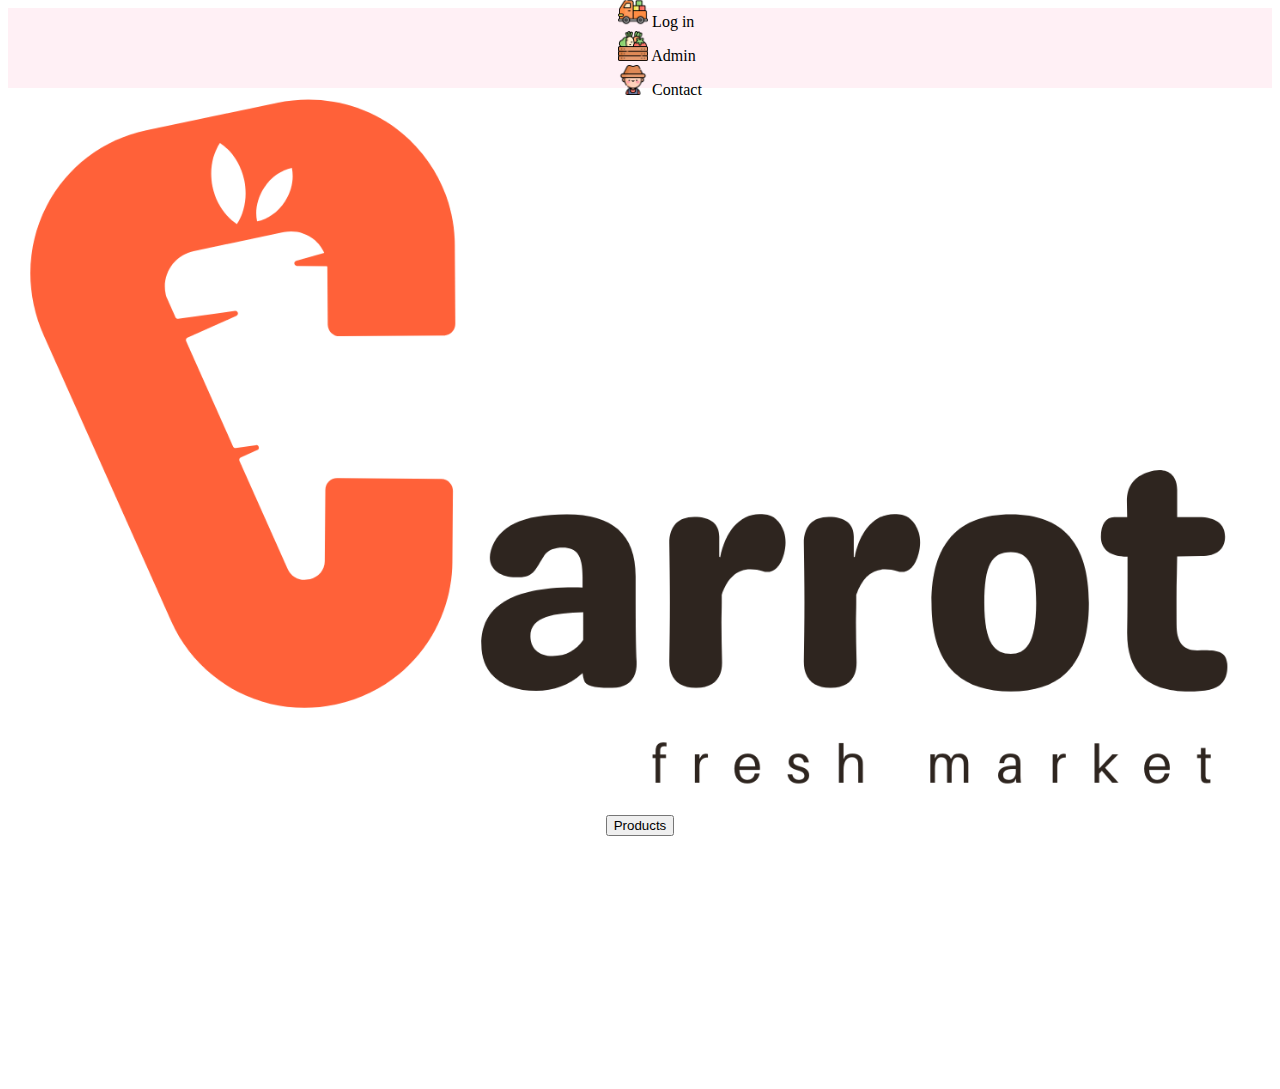
<file: index.html>
<!DOCTYPE html>
<html lang="en">

<head>
    <meta charset="UTF-8">
    <meta http-equiv="X-UA-Compatible" content="IE=edge">
    <meta name="viewport" content="width=device-width, initial-scale=1.0">
    <link href="https://cdn.jsdelivr.net/npm/bootstrap@5.1.3/dist/css/bootstrap.min.css" rel="stylesheet" integrity="sha384-1BmE4kWBq78iYhFldvKuhfTAU6auU8tT94WrHftjDbrCEXSU1oBoqyl2QvZ6jIW3" crossorigin="anonymous">
    <link rel="stylesheet" href="./styles/indexStyle.css">
    <title> CARROT STORE</title>
</head>

<body>

    <head class="">
        <!-- NAVBAR -->
        <nav class="container navMainCont firstBar">
            <ul class="row d-sm-inline-flex justify-content-center align-items-center">
               <li class="col-4"> <a href="./signup.html" class="navText">  <img src="./Product_image/homeimg/camioneta.png" alt="" class="iconBar "> Log in </a> </li> 
                <li class="col-4"> <a href="./admin.html" class="navText"> <img src="./Product_image/homeimg/caja.png" alt="" class="iconBar "> Admin </a> </li>
                <li class="col-4"> <img src="./Product_image/homeimg/agricultor.png" alt="" class="iconBar "> Contact</li>
            </ul>
        </nav>
    </head>

    <body>
        <main class="container mainBody ">
            <div class="">
                <div class="row">
                    <div class="col-4">

                    </div>

                    <div class="col-4">
                        <img src="./Product_image/homeimg/logoComplete.png" class="mainImg" alt="">
                    </div>
                    <div class="col-4">

                    </div>

                </div>

                <div class="row">
                    <div class="col-4">

                    </div>
                   
                    <div class="col-4 ">
                        <div class="marinBtn">
                        <a href="./product.html">
                        <button  class="dropdown btn btn-secondary "> 
                        Products 
                        <div class="dropdown-content">
                            <p>From farm to your table!</p>
                        </div>
                        </button>
                        </a>
                     </div>
                    </div>
               
                    <div class="col-4">
                    </div>
                </div>
            </div>
        </main>





        <script src="https://cdn.jsdelivr.net/npm/bootstrap@5.1.3/dist/js/bootstrap.bundle.min.js" integrity="sha384-ka7Sk0Gln4gmtz2MlQnikT1wXgYsOg+OMhuP+IlRH9sENBO0LRn5q+8nbTov4+1p" crossorigin="anonymous"></script>
    </body>

</body>

</html>
</file>
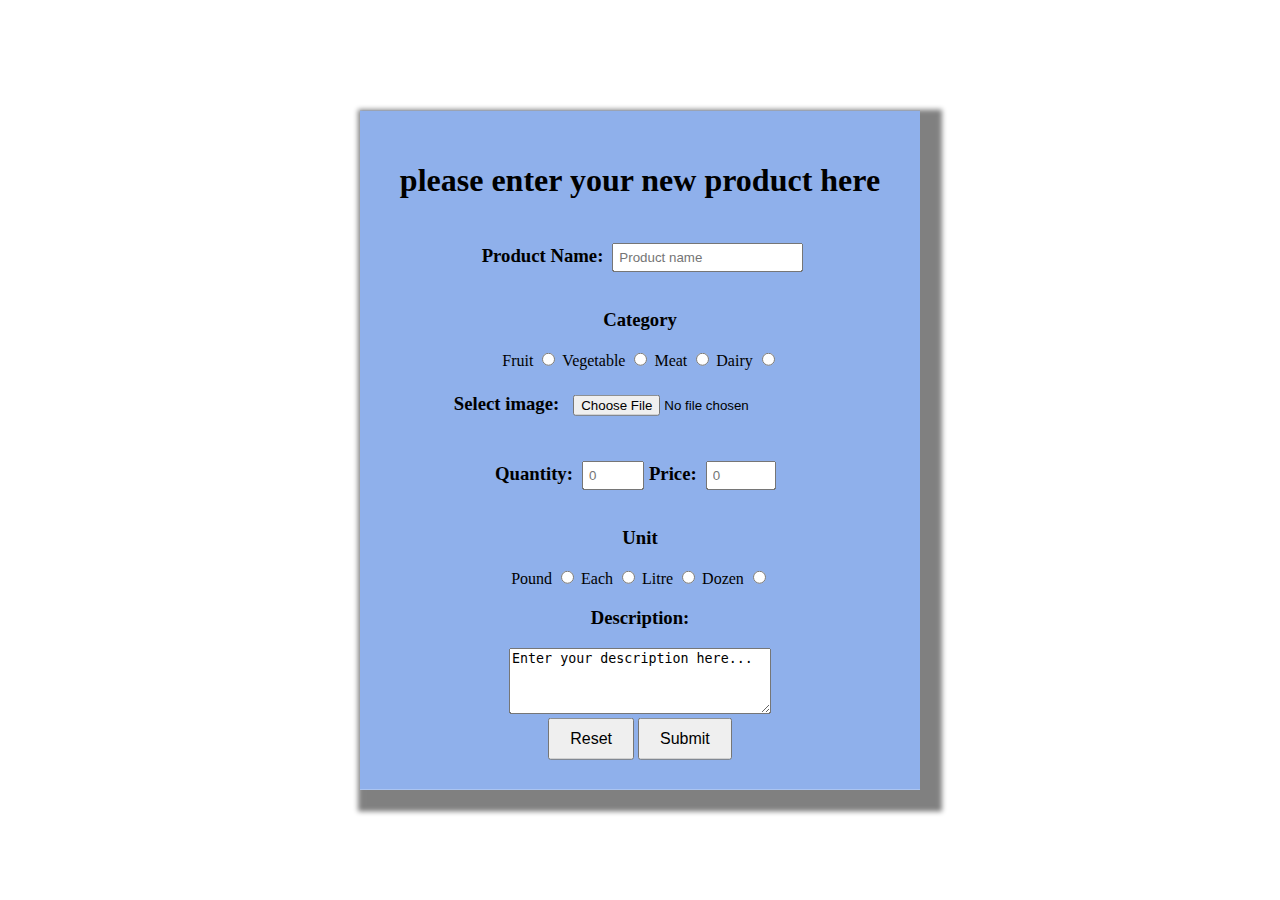
<file: admin.html>
<!DOCTYPE html>
<html lang="en">
<head>
    <meta charset="UTF-8">
    <meta http-equiv="X-UA-Compatible" content="IE=edge">
    <meta name="viewport" content="width=device-width, initial-scale=1.0">
    <link rel="stylesheet" type="text/css" href="./styles/adminStyle.css">
    <title>Add Products</title>
</head>
<body>
    
    <form class="addProductForm" action="" method="post">
        <h1>
            please enter your new product here
        </h1>
        <div id="divProduct">
            <label for="productID" id="labProduct"><h3>Product Name:</h3></label>
            <input type="text" name="productName" id="productID" placeholder="Product name" required>
        </div>

        <div id="category">
            <h3>Category</h3>
            <div id="fradio">
                <label for="fruitID">Fruit</label>
                <input type="radio" id="fruitID" name="category" value="fruit">  
            </div> 
            <div id="vradio">
                <label for="vegetableID">Vegetable</label>
                <input type="radio" id="vegetableID" name="category" value="vegetable"> 
            </div>
            <div id="mradio">
                <label for="meatID">Meat</label>
                <input type="radio" id="meatID" name="category" value="meat"> 
            </div>
            <div id="dradio">
                <label for="dairyID">Dairy</label>
                <input type="radio" id="dairyID" name="category" value="dairy">
            </div>        
        </div>

        <div id="imgUpload">
            <label for="img" id="imgLAb"><h3>Select image:</h3></label>
            <input type="file" id="img" name="img" accept="image/*">
        </div>

        <div class="qtPrice">
            <div id="quantity">
                <label for="quantityID" id="qtLab"><h3>Quantity:</h3></label>
                <!-- we can add product with min of zero just to reserve it's place for future use -->
                <input type="number" name="quantity" id="quantityID" placeholder="0" min="0" max="50" required>   
            </div>
    
            <div id="price">
                <label for="priceID" id="priceLab"><h3>Price:</h3></label>
                <!-- we can add product with min of zero just to reserve it's place for future use -->
                <input type="number" name="quantity" id="priceLab" placeholder="0" min="0" max="200" required>   
            </div>
        </div>

        

        <div id="unit">
            <h3 id="unitTitle">Unit</h3>
            <div id="poundradio">
                <label for="poundID">Pound</label>
                <input type="radio" id="pounrID" name="unit" value="pound">  
            </div> 
            <div id="poundradio">
                <label for="eachID">Each</label>
                <input type="radio" id="eachID" name="unit" value="each"> 
            </div>
            <div id="poundradio">
                <label for="literID">Litre</label>
                <input type="radio" id="literID" name="unit" value="litre"> 
            </div>
            <div id="poundradio">
                <label for="dozenID">Dozen</label>
                <input type="radio" id="dozenID" name="unit" value="dozen">
            </div>        
        </div>

        <div id="description">
            <label for="descriptionID" id="h3Description"><h3>Description:</h3></label>
            <textarea rows="4" cols="30" name="comment" form="" id="descriptionID" required>Enter your description here...</textarea>
        </div>
                   <!-- reset button to clear form before submit in case of mistakes  -->
        <button type="reset" id="reset">Reset</button>               
        <button type="submit" id ="submit">Submit</button>
    </form>
</body>
</html>
</file>
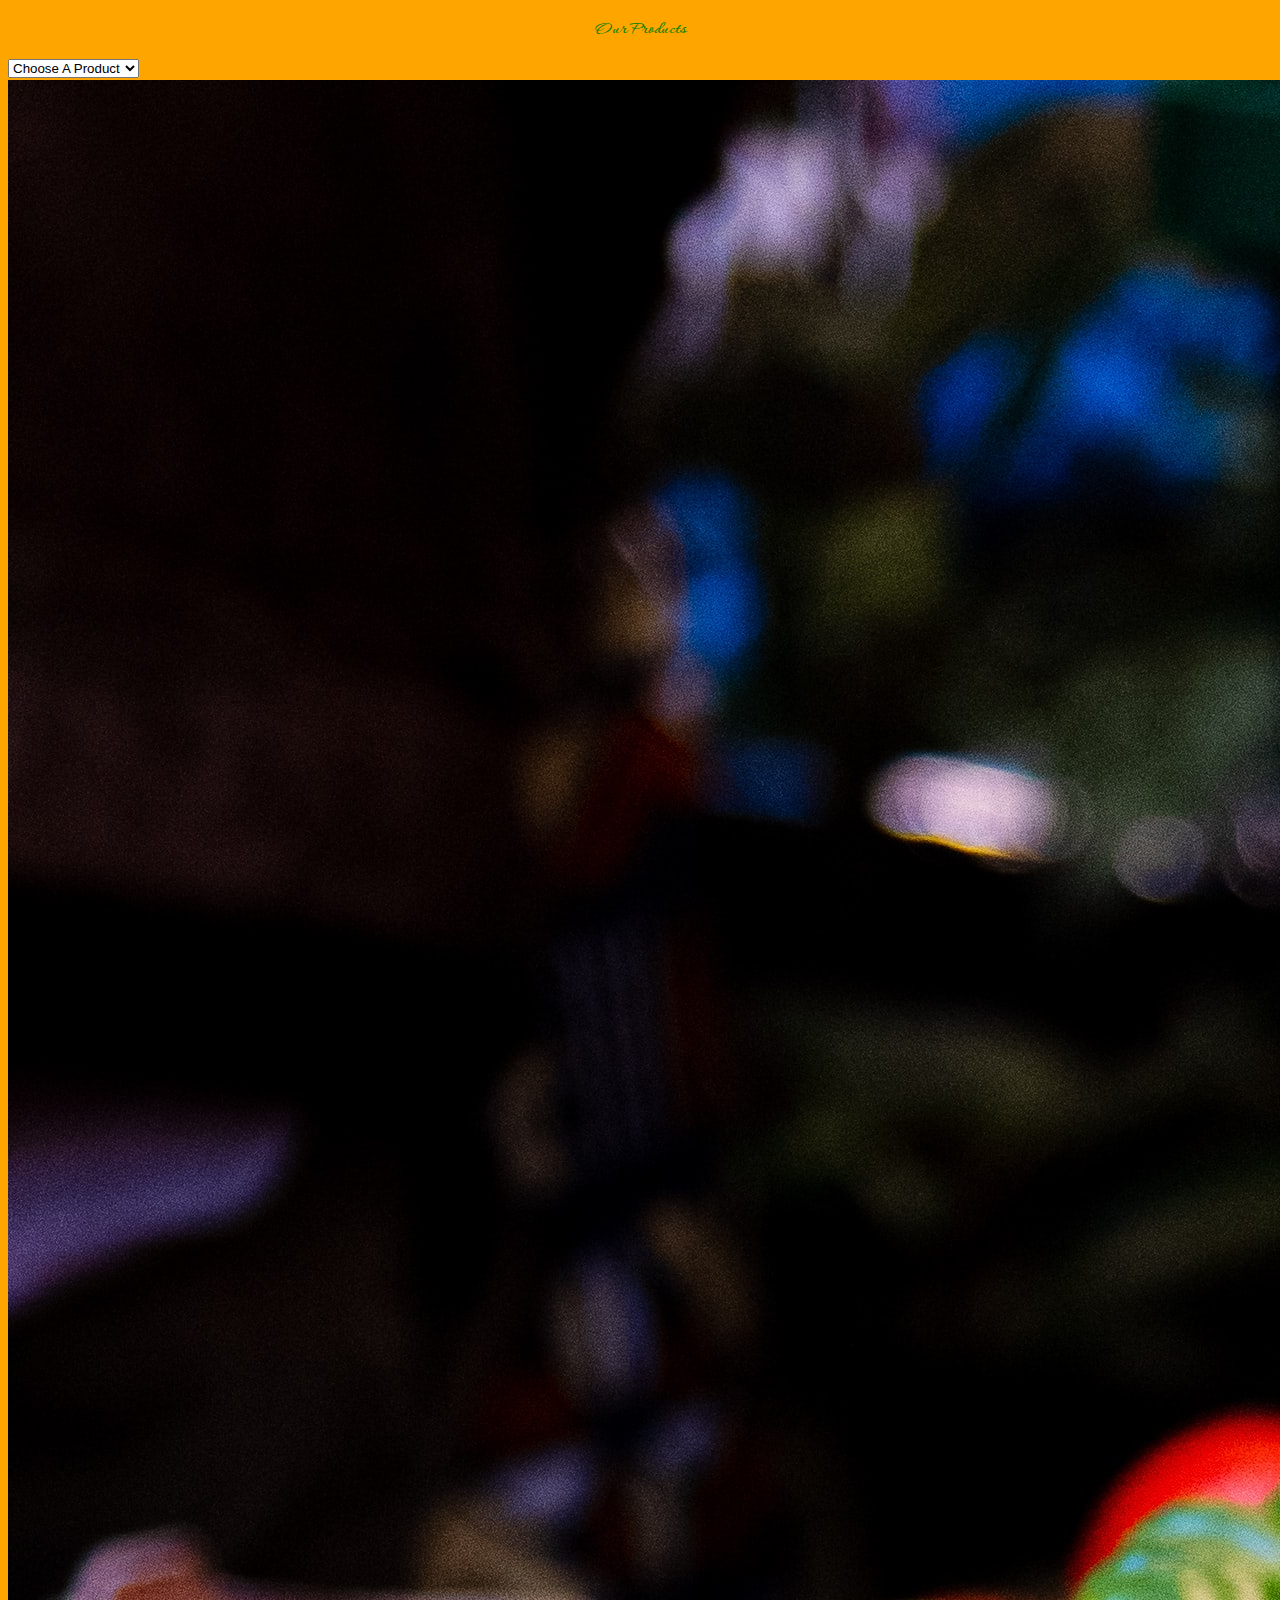
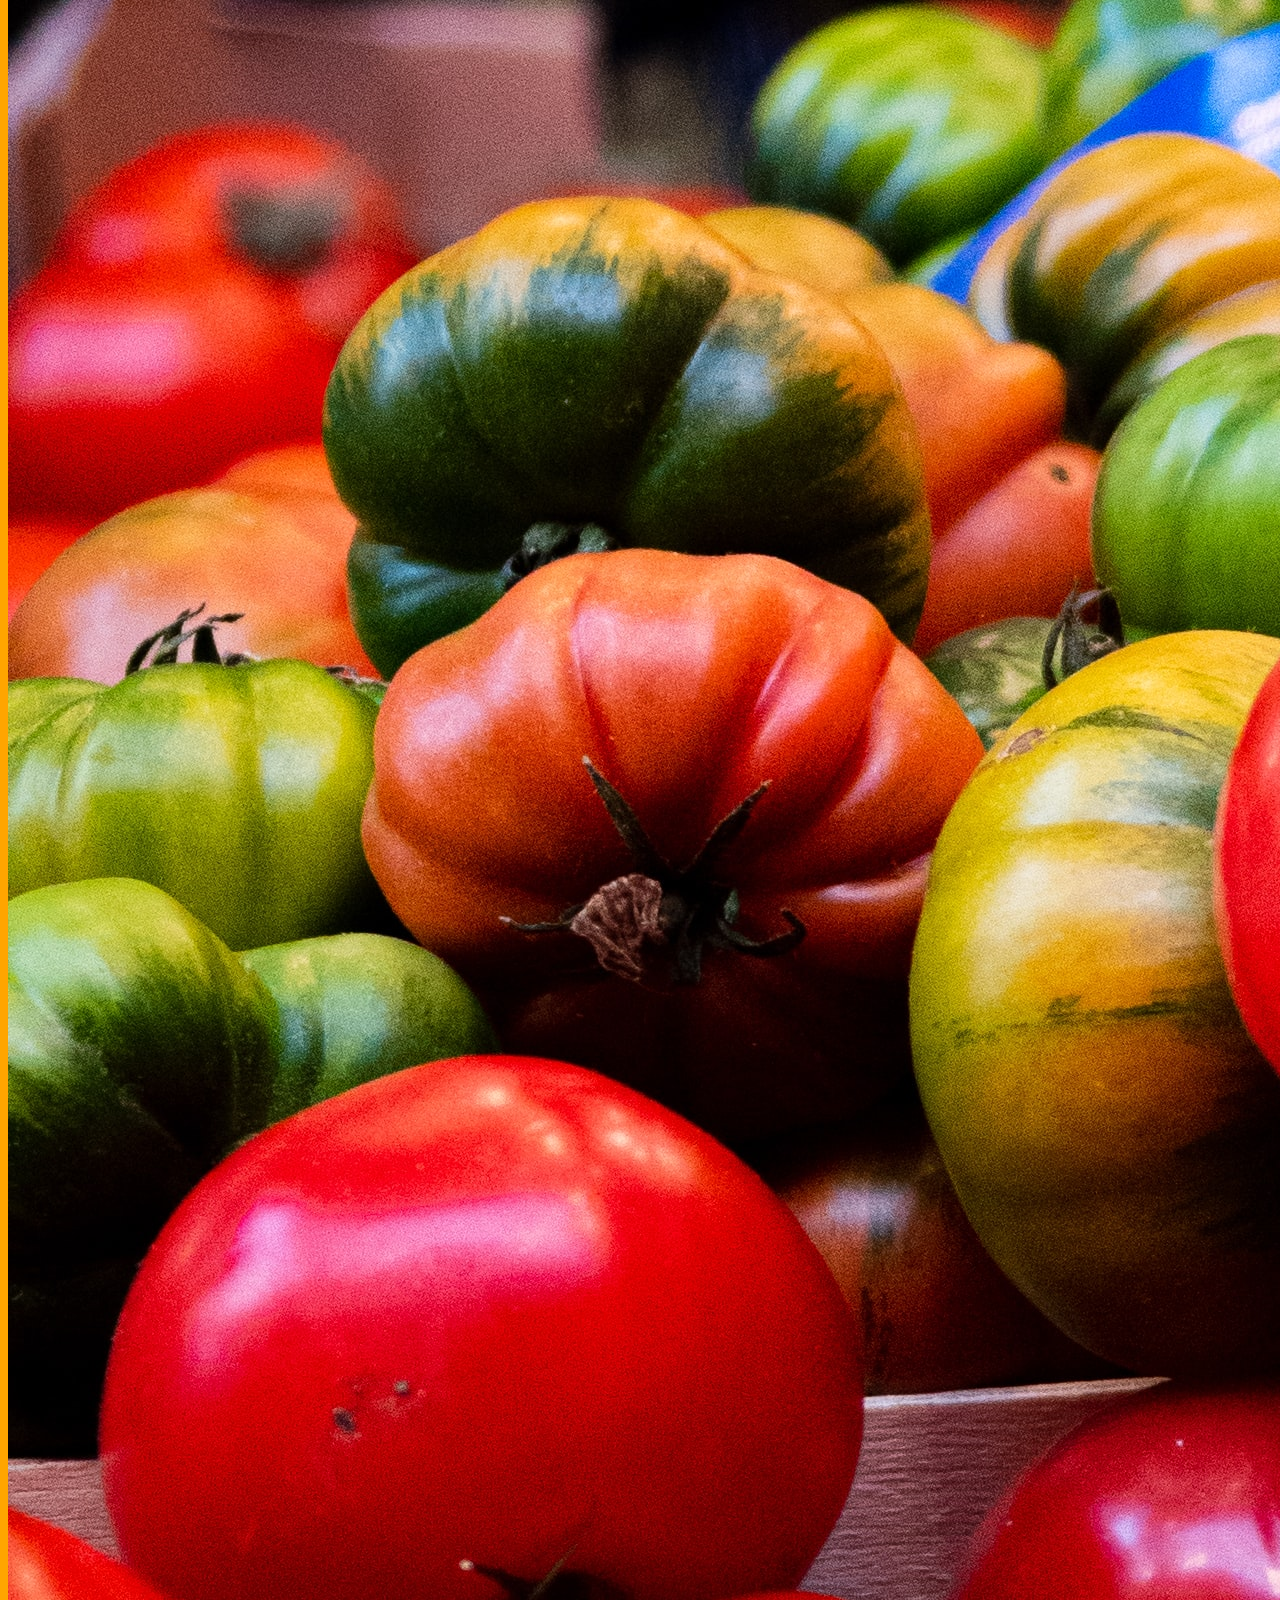
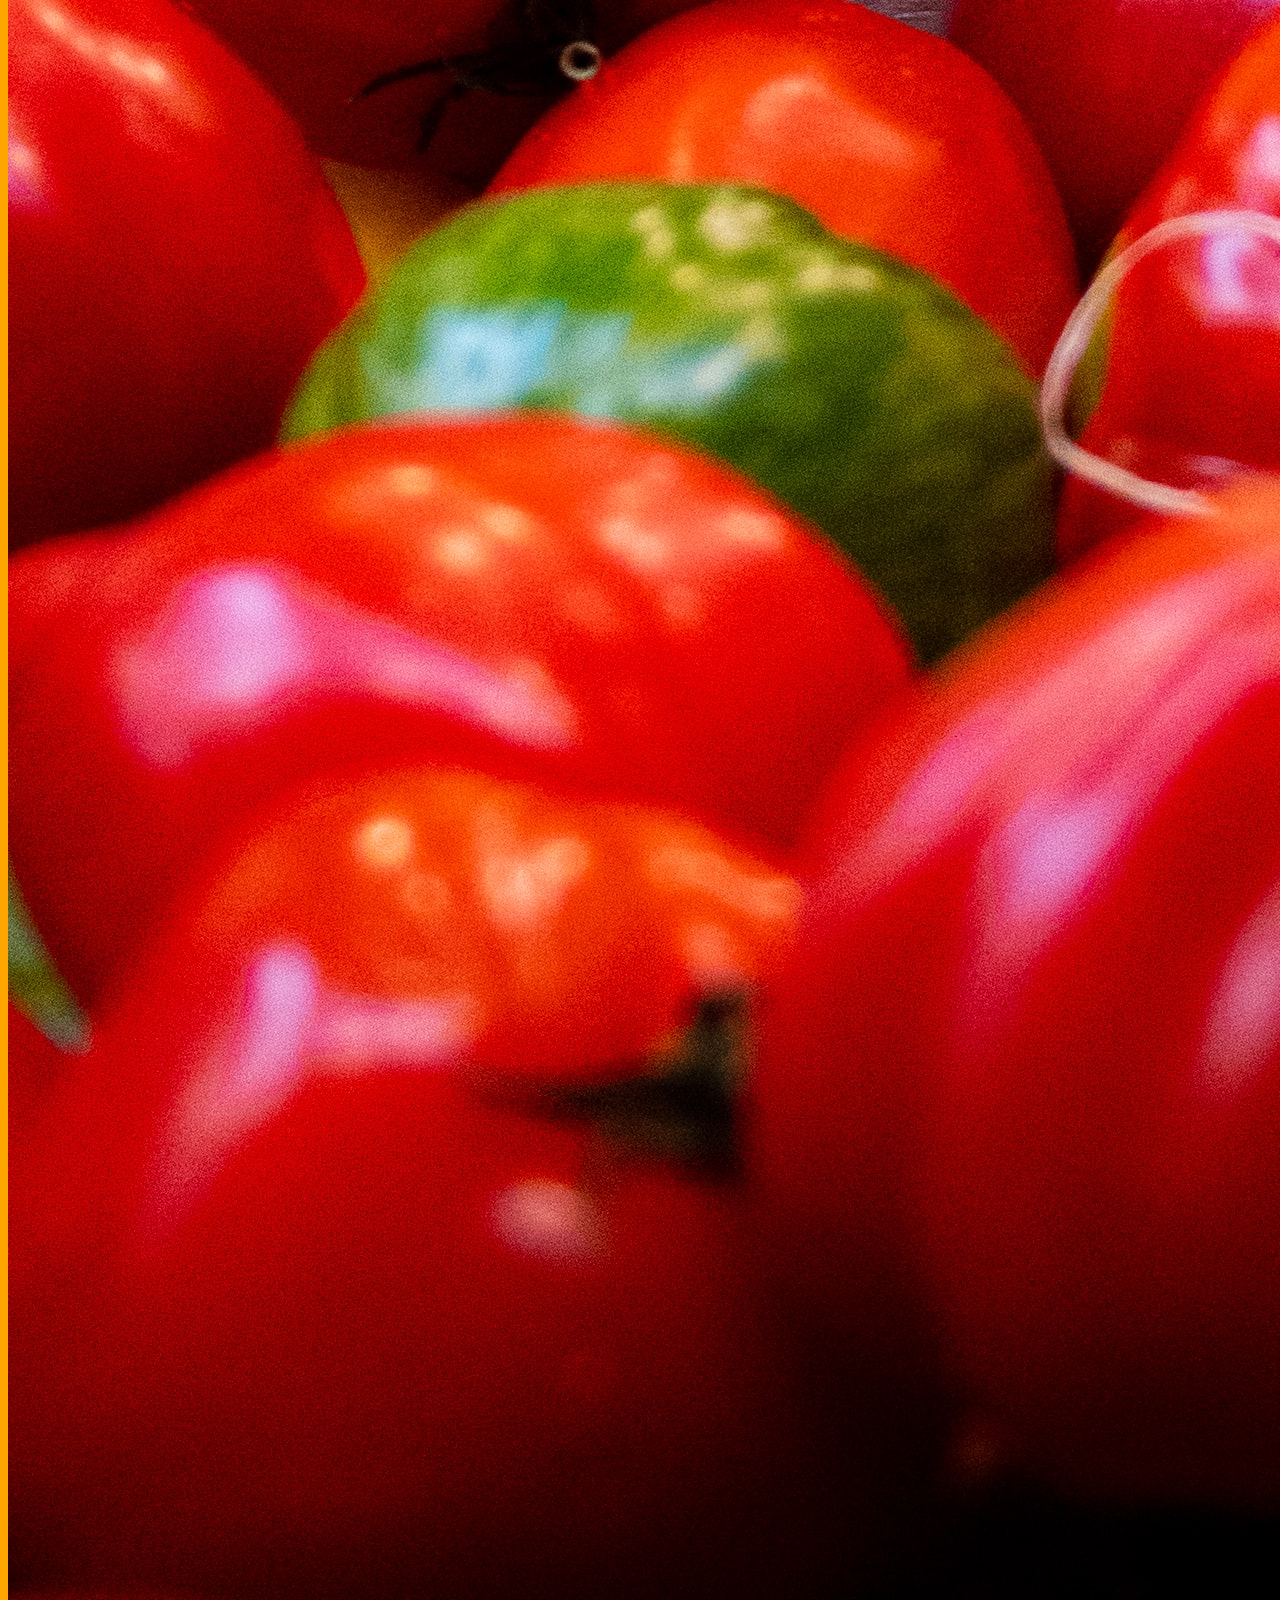
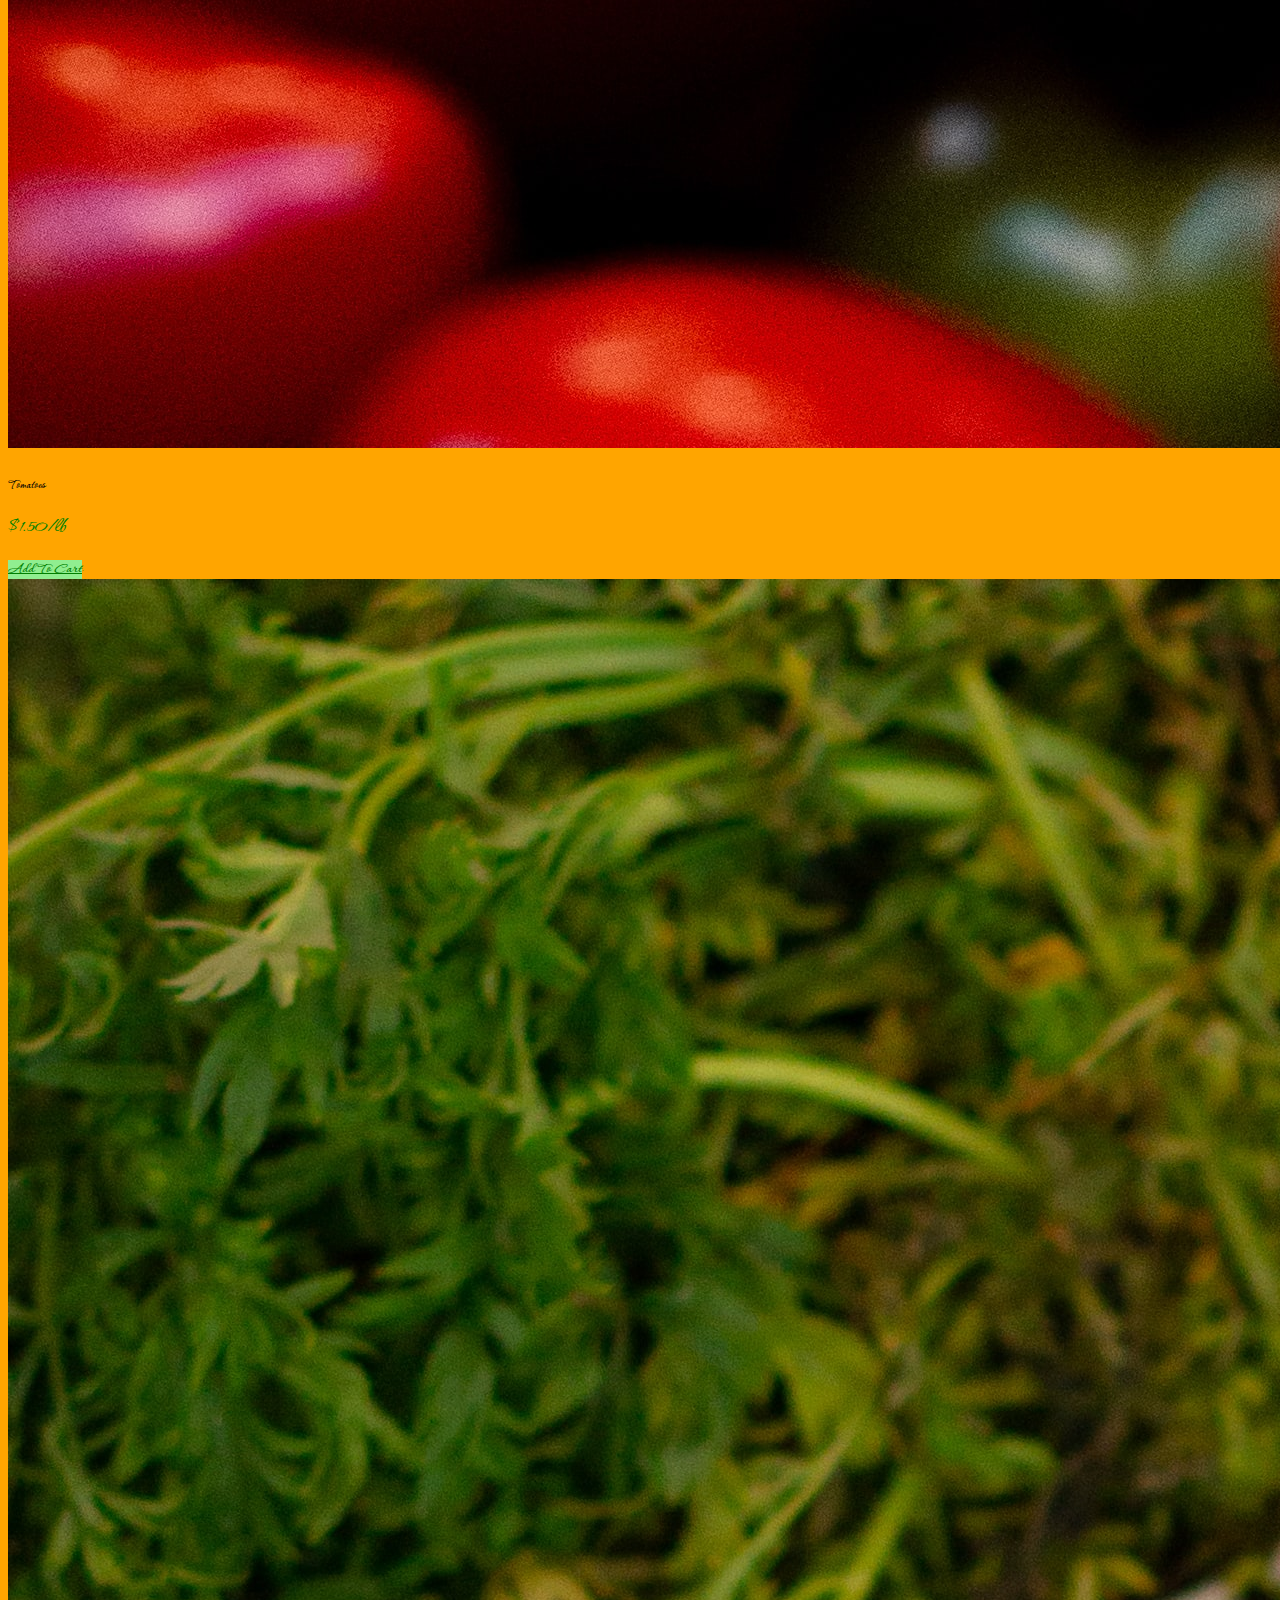
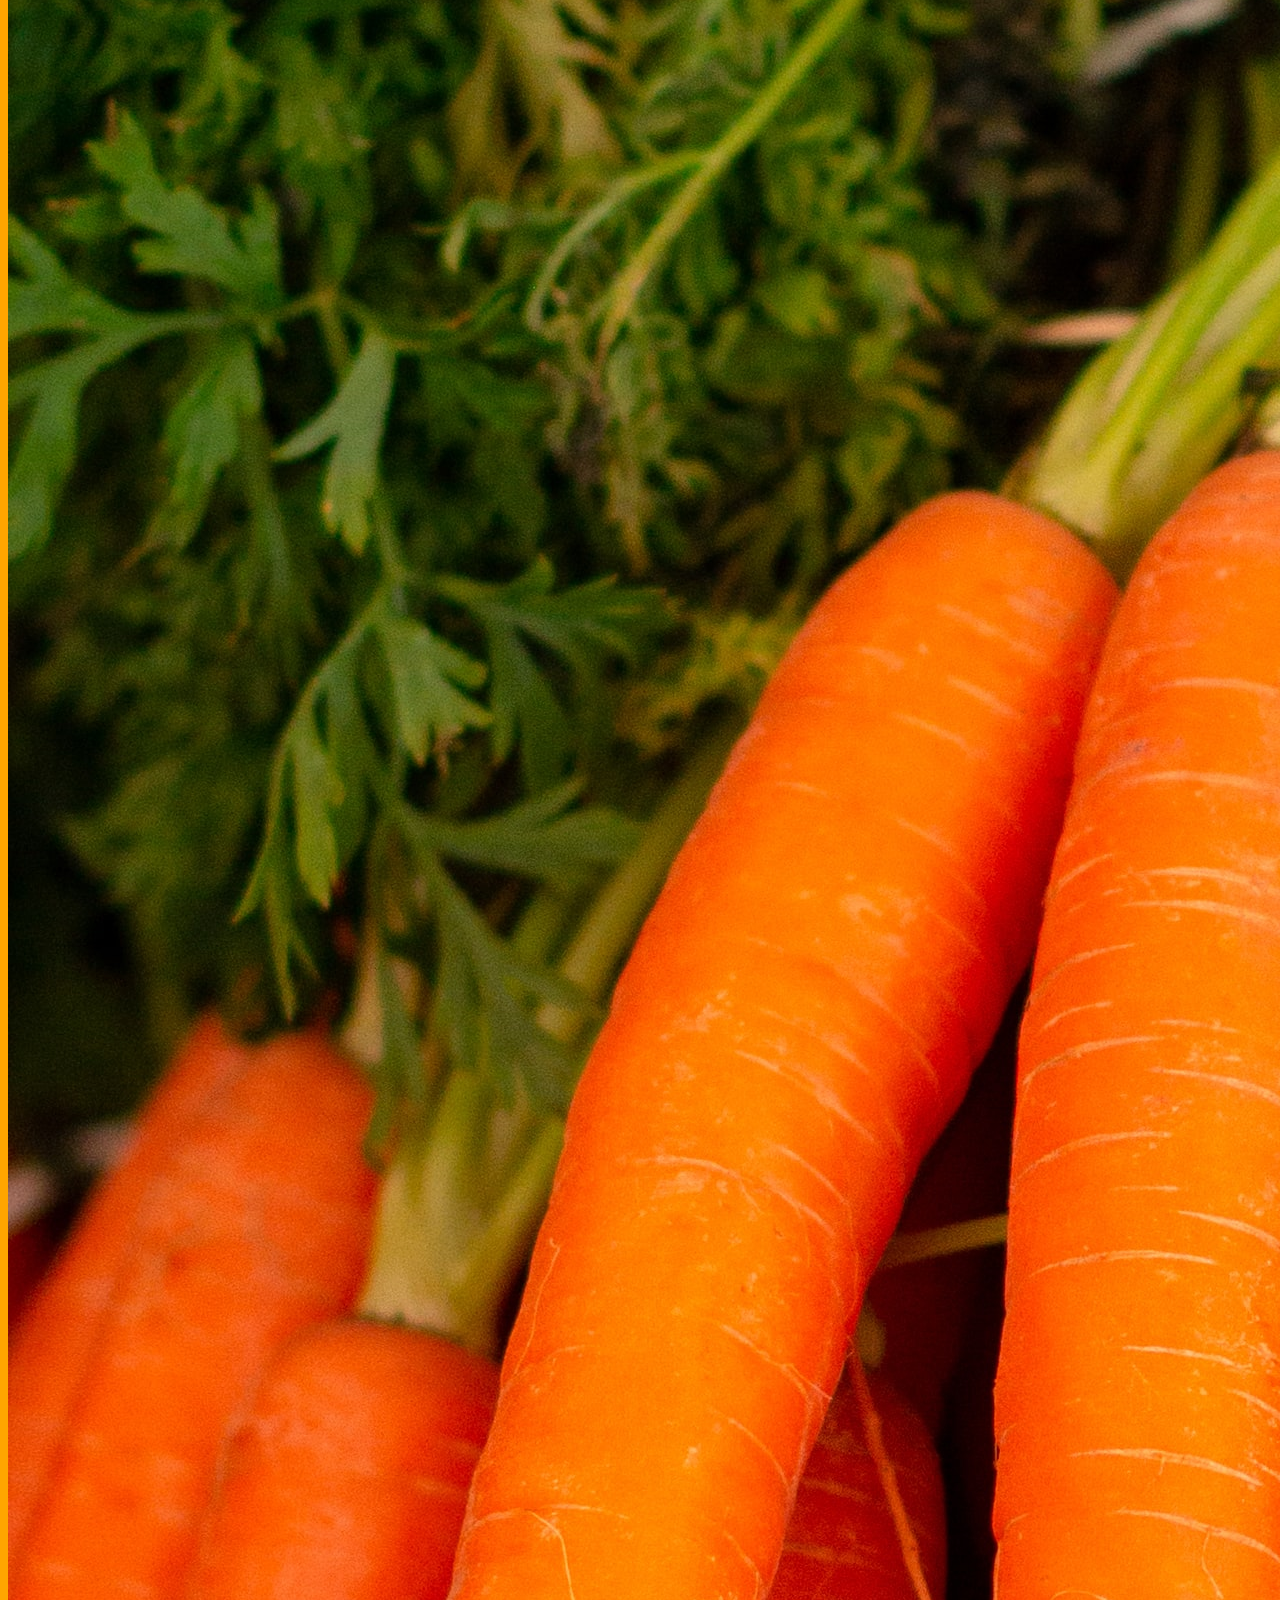
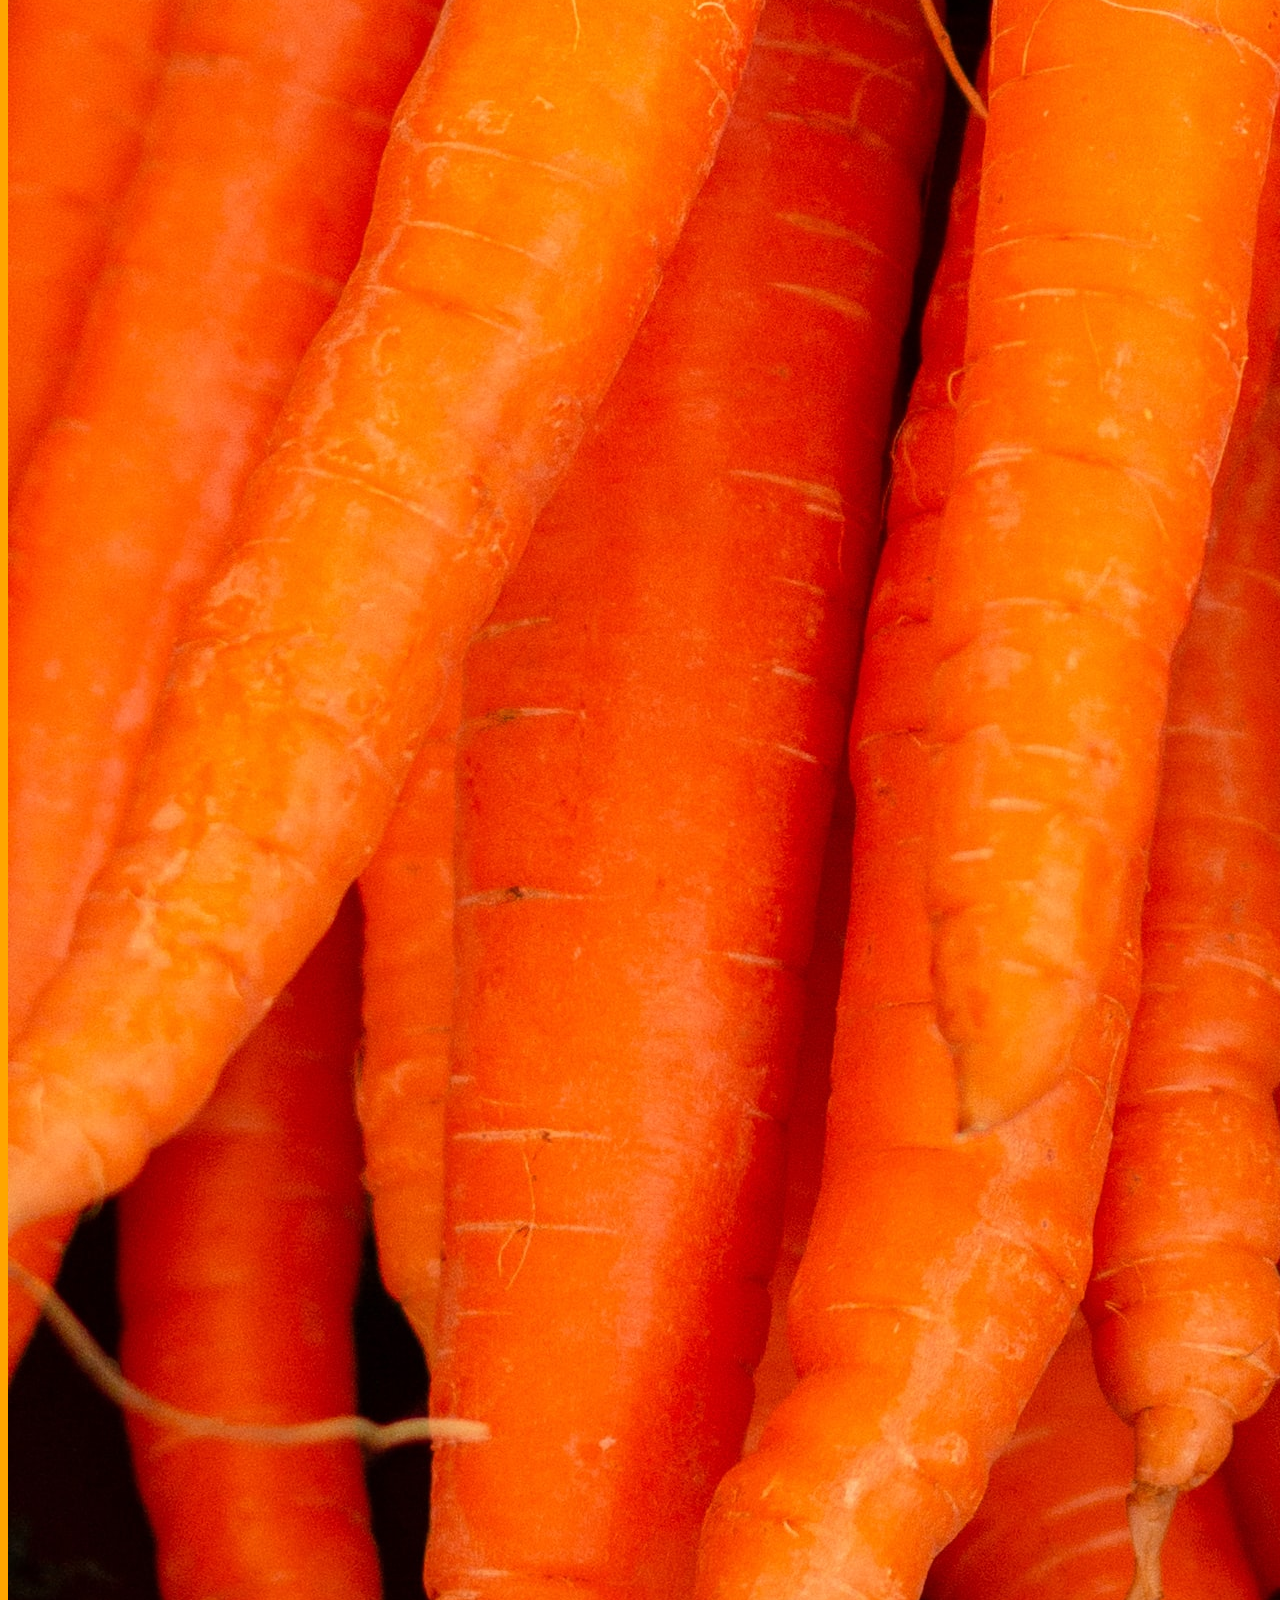
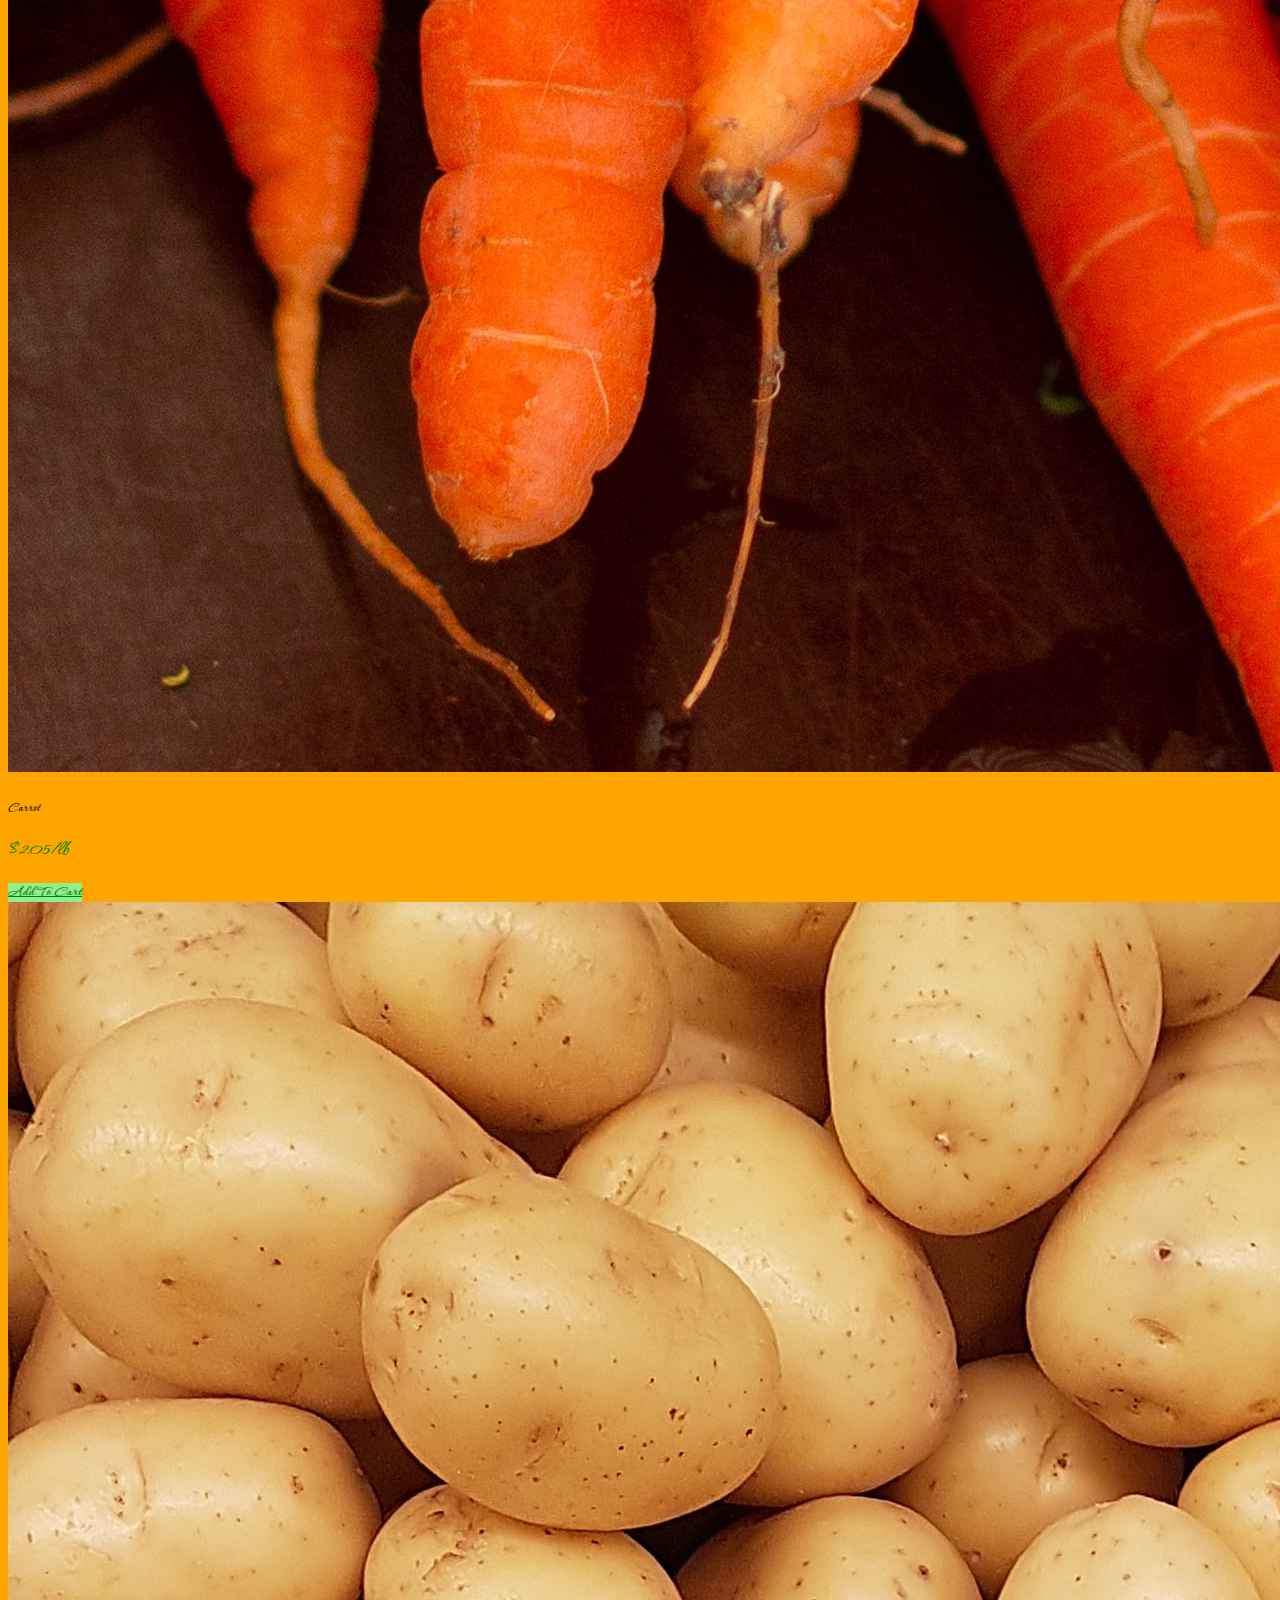
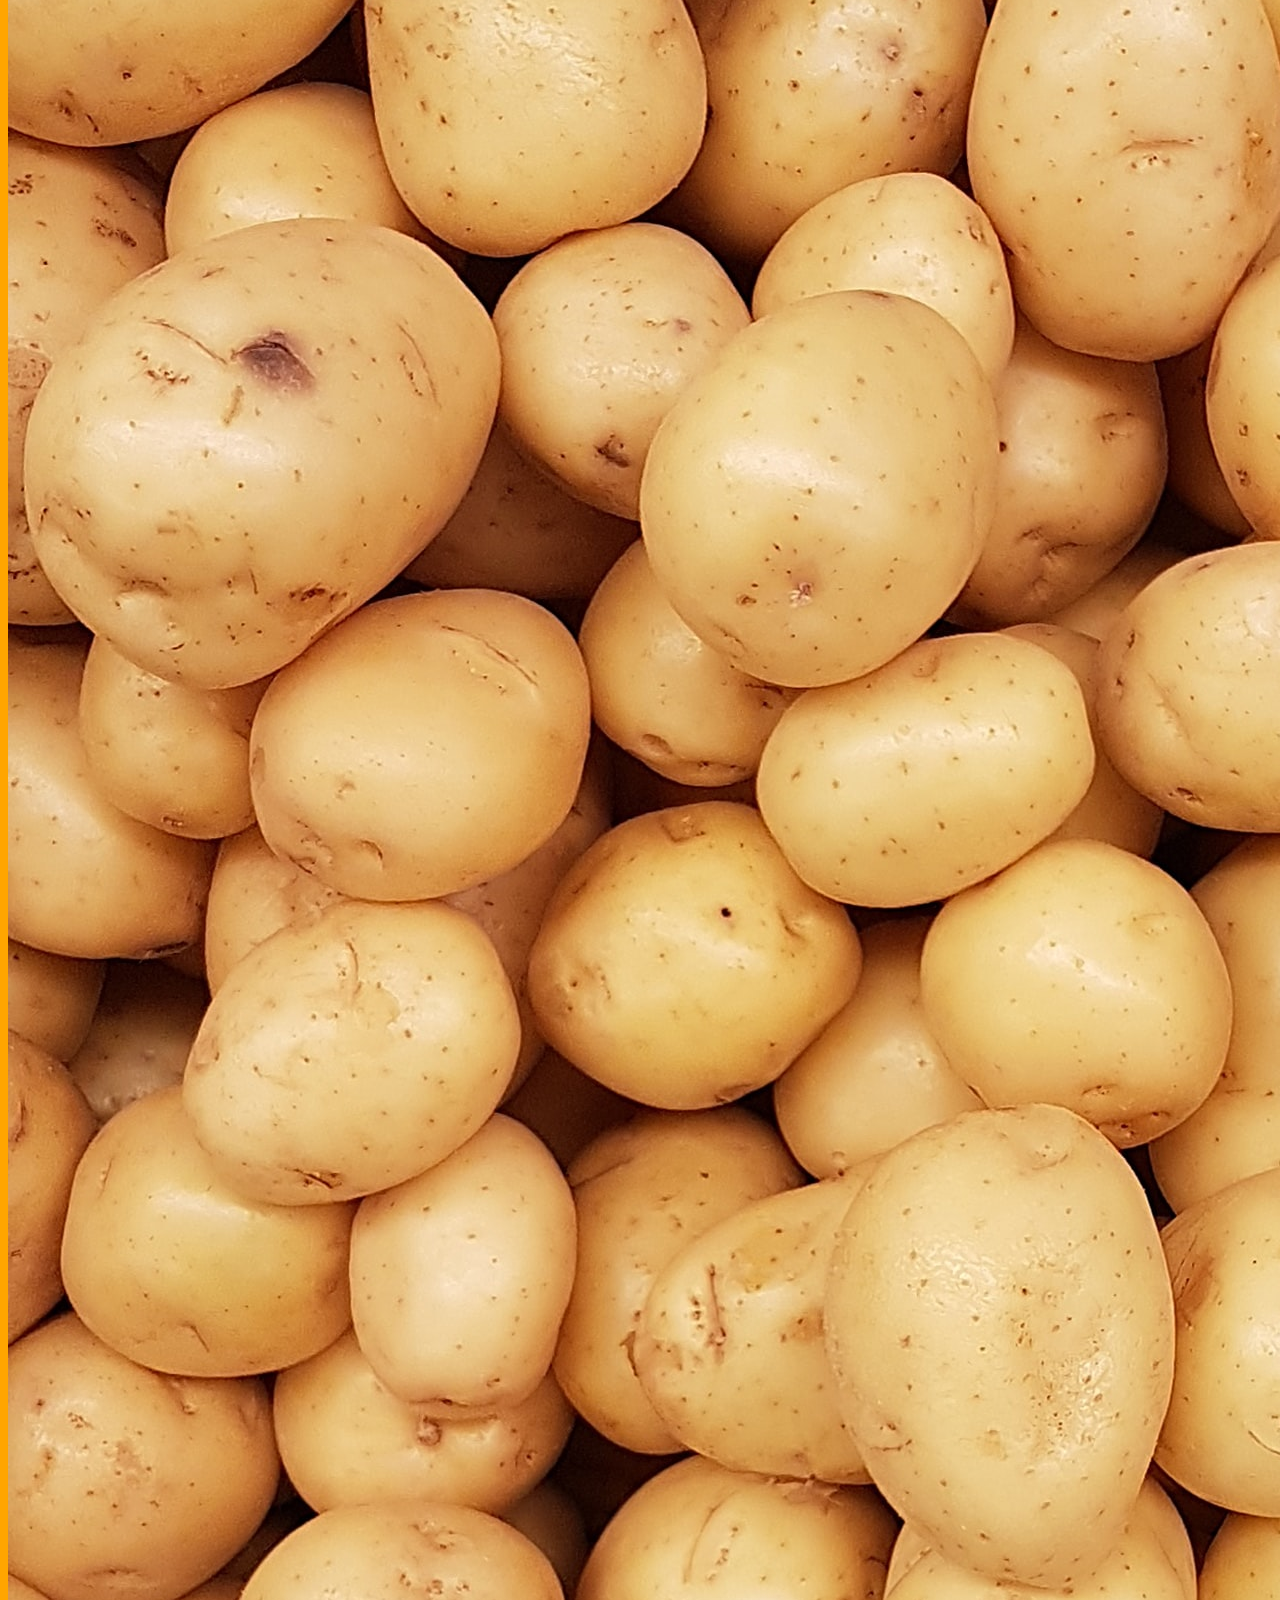
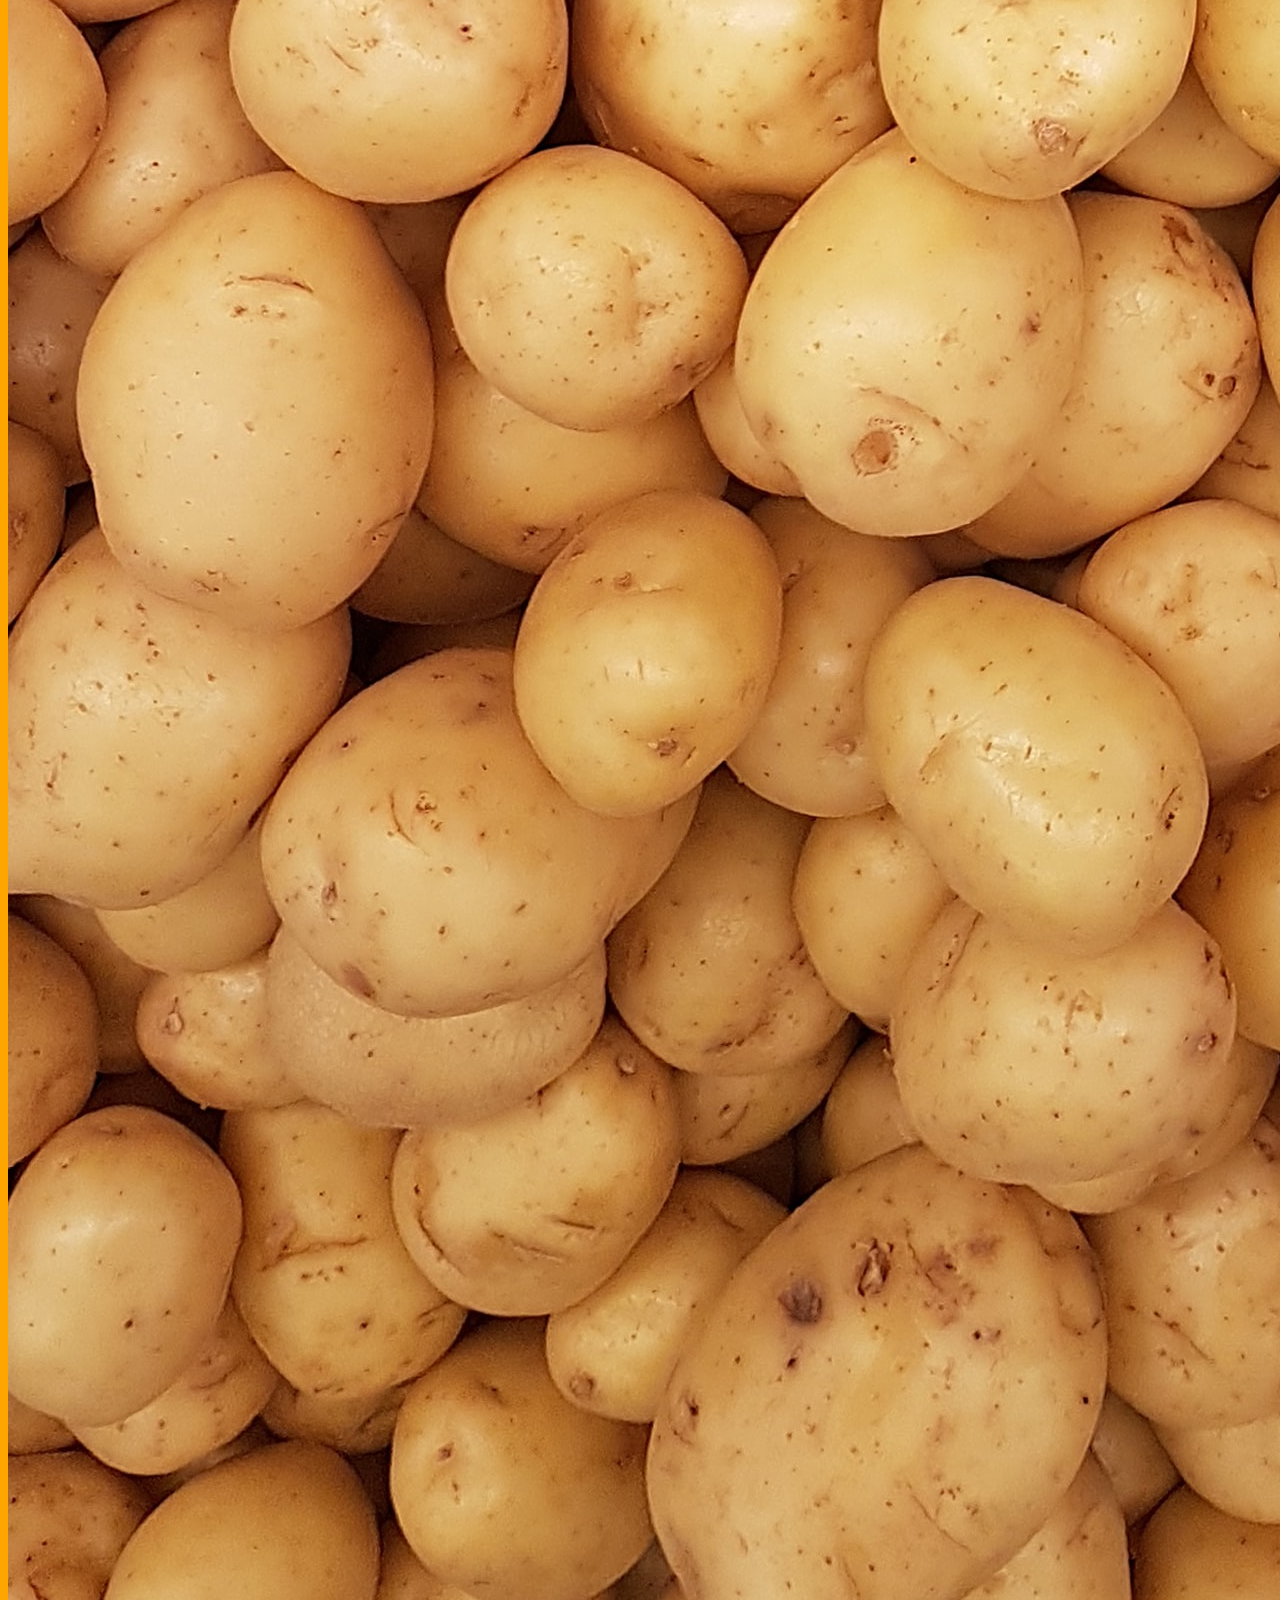
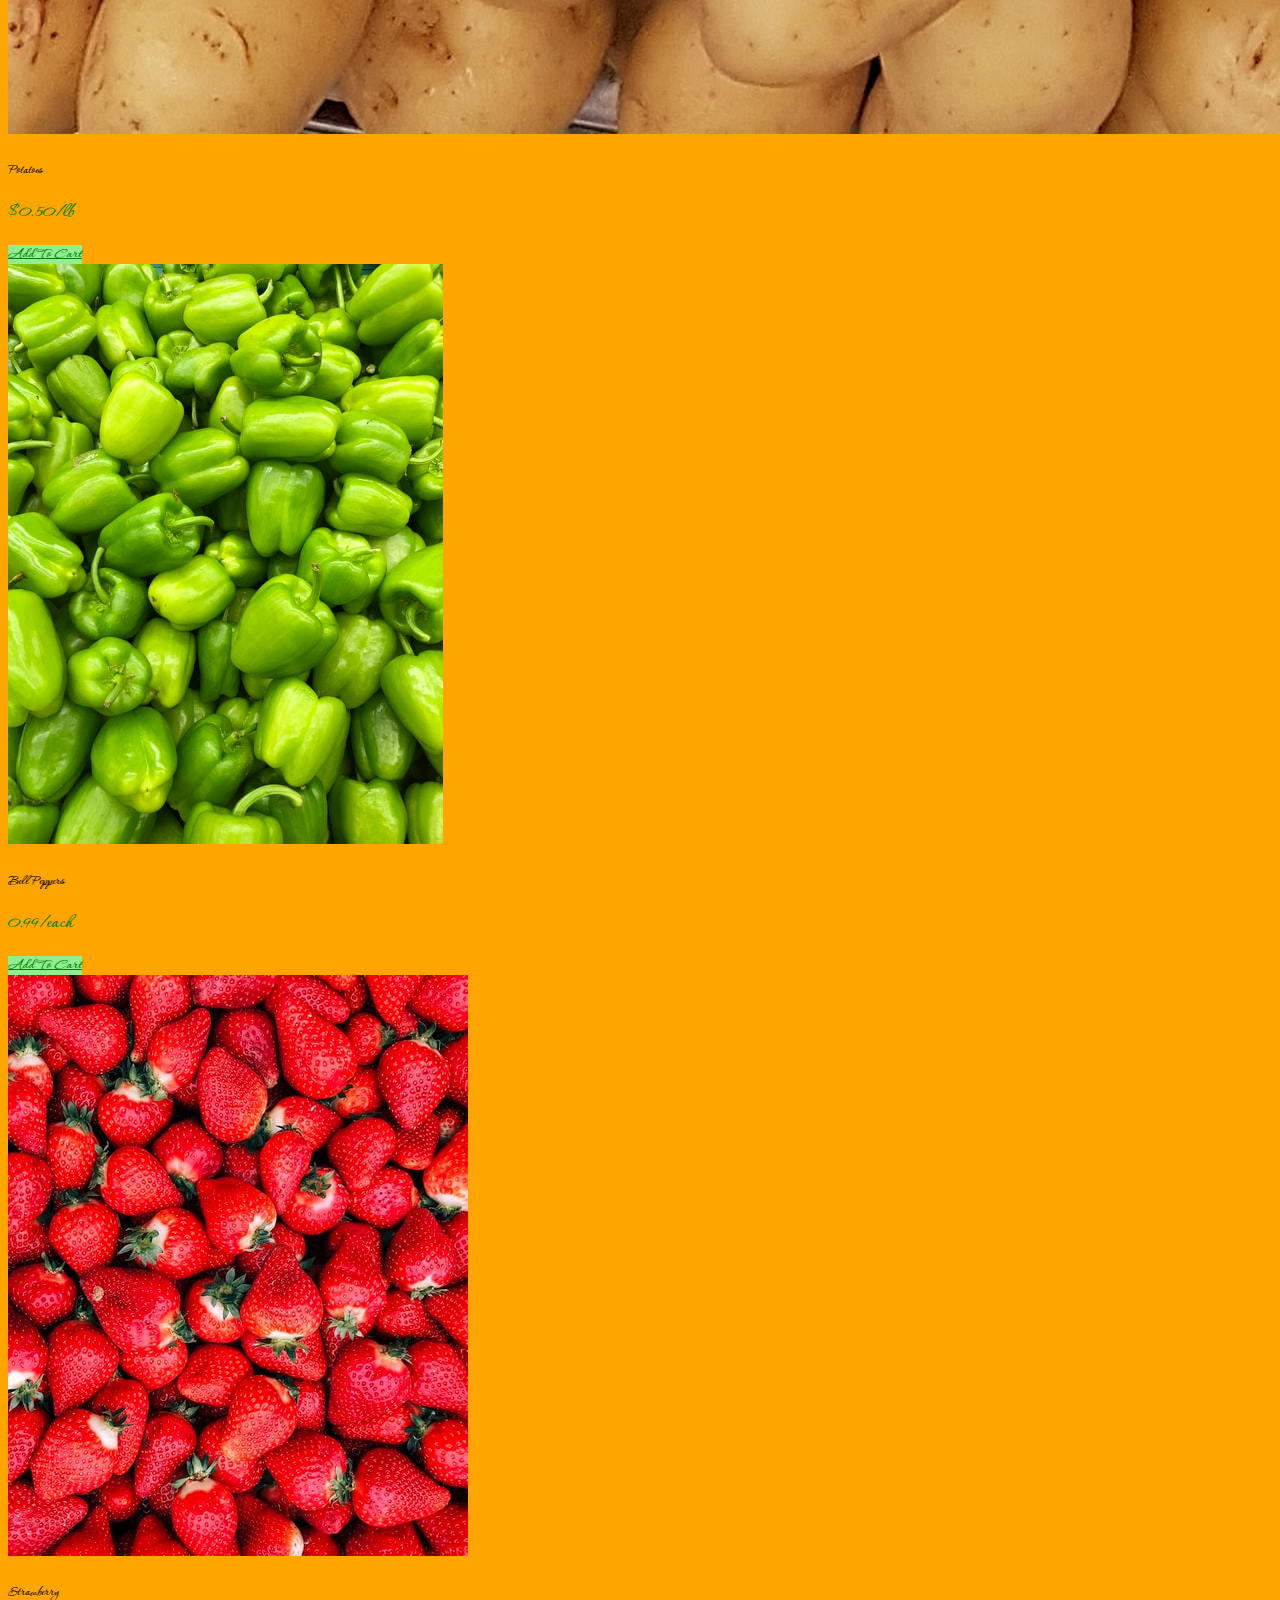
<file: product.html>
<!DOCTYPE html>
<html lang="en">
<head>
    <meta charset="UTF-8">
    <meta http-equiv="X-UA-Compatible" content="IE=edge">
    <meta name="viewport" content="width=device-width, initial-scale=1.0">
    <title>Document</title>
    <link href="https://cdn.jsdelivr.net/npm/bootstrap@5.1.3/dist/css/bootstrap.min.css" rel="stylesheet" integrity="sha384-1BmE4kWBq78iYhFldvKuhfTAU6auU8tT94WrHftjDbrCEXSU1oBoqyl2QvZ6jIW3" crossorigin="anonymous">
    <link href="./product.css" rel="stylesheet">
    <link href="https://fonts.googleapis.com/css2?family=Corinthia:wght@700&display=swap" rel="stylesheet">
  
</head>
<body class="body">
    <h3 id="product-header">Our Products</h3>
    <!-- <div class= "container  big-container" > -->
      <select class="form-select form-select-lg mb-3" aria-label=".form-select-lg example">
        <option selected>Choose A Product</option>
        <option value="1">Vegitable</option>
        <option value="2">Fruit</option>
        <option value="3">Dairy</option>
        <option value="3">Meat</option>
        <option value="3">Other</option>
      </select>
        <!-- <div class="container categories-container">
            <div class="row">       
                <div class="col">
                    <h1>Categories</h1>
                    <ul class="list-group">
                        <li class="list-group-item active" aria-current="true"><a>All</li>
                        <li class="list-group-item">Fruit</li>
                        <li class="list-group-item">Vegitable</li>
                        <li class="list-group-item">Meat</li>
                        <li class="list-group-item">Dairy</li>
                      </ul>
                    </div>
                
                </div>

            </div> -->
        
        <div class=" container right-container">
            <div class="row">
                <div class="col-3">
                    <div class="card" style="width:10rem;">
                        <img src="./Product_image/tomatoes.jpg" class="card-img-top" alt="..." >
                        <div class="card-body">
                          <h5 class="card-title">Tomatoes</h5>
                          <p class="card-text">$1.50/lb</p>
                          <a href="#" class="btn btn-primary">Add To Cart</a>
                        </div>
                      </div>  
                </div>
                
                 <!-- card 1 ends here-->
                 <div class="col-3">
                    <div class="card" style="width: 10rem;">
                        <img src="./Product_image/ccarrot.jpg" class="card-img-top" alt="...">
                        <div class="card-body">
                          <h5 class="card-title">Carrot</h5>
                          <p class="card-text">$2.05/lb</p>
                          <a href="#" class="btn btn-primary">Add To Cart</a>
                        </div>
                      </div>  
                </div>
                
                <!--card 3-->
                <div class="col-3">
                    <div class="card" style="width: 10rem;">
                        <img src="./Product_image/potato.jpg" class="card-img-top" alt="...">
                        <div class="card-body">
                          <h5 class="card-title">Potatoes</h5>
                          <p class="card-text">$0.50/lb</p>
                          <a href="#" class="btn btn-primary">Add To Cart</a>
                        </div>
                      </div>  
                </div>
                
                <!--card4-->
                <div class="col-3">
                    <div class="card" style="width: 10rem;">
                        <img src="./Product_image/pepper.jpg" class="card-img-top" alt="...">
                        <div class="card-body">
                          <h5 class="card-title">Bell Peppers</h5>
                          <p class="card-text">0.99/each</p>
                          <a href="#" class="btn btn-primary">Add To Cart</a>
                        </div>
                      </div>  
                </div> 
            </div>
            <!--row 2-->
            <div class="row">
                <div class="col-3">
                    <div class="card" style="width: 10rem;">
                        <img src="./Product_image/strawberry.jpg" class="card-img-top" alt="...">
                        <div class="card-body">
                          <h5 class="card-title">Strawberry</h5>
                          <p class="card-text">$2.50/lb</p>
                          <a href="#" class="btn btn-primary">Add To Cart</a>
                        </div>
                      </div>  
                </div> 
                <div class="col-3">
                    <div class="card" style="width: 10rem;">
                        <img src="./Product_image/orangess.jpg" class="card-img-top" alt="...">
                        <div class="card-body">
                          <h5 class="card-title">Oranges</h5>
                          <p class="card-text">$1.10/lb</p>
                          <a href="#" class="btn btn-primary">Add To Cart</a>
                        </div>
                      </div>  
                </div> 
                <div class="col-3">
                    <div class="card" style="width: 10rem;">
                        <img src="./Product_image/bananass.jpg" class="card-img-top" alt="...">
                        <div class="card-body">
                          <h5 class="card-title">Bananas</h5>
                          <p class="card-text">$0.90/lb</p>
                          <a href="#" class="btn btn-primary">Add To Cart</a>
                        </div>
                      </div>  
                </div> 
                <div class="col-3">
                    <div class="card" style="width: 10rem;">
                        <img src="./Product_image/appless.jpg" class="card-img-top" alt="...">
                        <div class="card-body">
                          <h5 class="card-title">Apple</h5>
                          <p class="card-text">$3.50/lb</p>
                          <a href="#" class="btn btn-primary">Add To Cart</a>
                        </div>
                      </div>  
                </div> 
            </div>
            <!--row 3-->
            <div class="row"> 
                <div class="col-3">
                    <div class="card" style="width: 10rem;">
                        <img src="./Product_image/millkk.jpg" class="card-img-top" alt="...">
                        <div class="card-body">
                          <h5 class="card-title">Milk</h5>
                          <p class="card-text">$1.88 each</p>
                          <a href="#" class="btn btn-primary">Add To Cart</a>
                        </div>
                      </div>  
                </div> 
                <div class="col-3">
                    <div class="card" style="width: 10rem;">
                        <img src="./Product_image/eggg.jpg" class="card-img-top" alt="...">
                        <div class="card-body">
                          <h5 class="card-title">Egg</h5>
                          <p class="card-text">$5.88 /12 count</p>
                          <a href="#" class="btn btn-primary">Add To Cart</a>
                        </div>
                      </div>  
                </div> 
                <div class="col-3">
                    <div class="card" style="width: 10rem;">
                        <img src="./Product_image/yogurt.jpg" class="card-img-top" alt="...">
                        <div class="card-body">
                          <h5 class="card-title">Yogurt</h5>
                          <p class="card-text">$1.00/each</p>
                          <a href="#" class="btn btn-primary">Add To Cart</a>
                        </div>
                      </div>  
                </div> 
                <div class="col-3">
                    <div class="card" style="width: 10rem;">
                        <img src="./Product_image/meatt.jpg" class="card-img-top" alt="...">
                        <div class="card-body">
                          <h5 class="card-title">Beef</h5>
                          <p class="card-text">$12.00/lb</p>
                          <a href="#" class="btn btn-primary">Add To Cart</a>
                        </div>
                      </div>  
                </div> 
            </div>
    </div> 
    
  
<script src="https://cdn.jsdelivr.net/npm/bootstrap@5.1.3/dist/js/bootstrap.bundle.min.js" integrity="sha384-ka7Sk0Gln4gmtz2MlQnikT1wXgYsOg+OMhuP+IlRH9sENBO0LRn5q+8nbTov4+1p" crossorigin="anonymous"></script>    
</body>
</html>
</file>
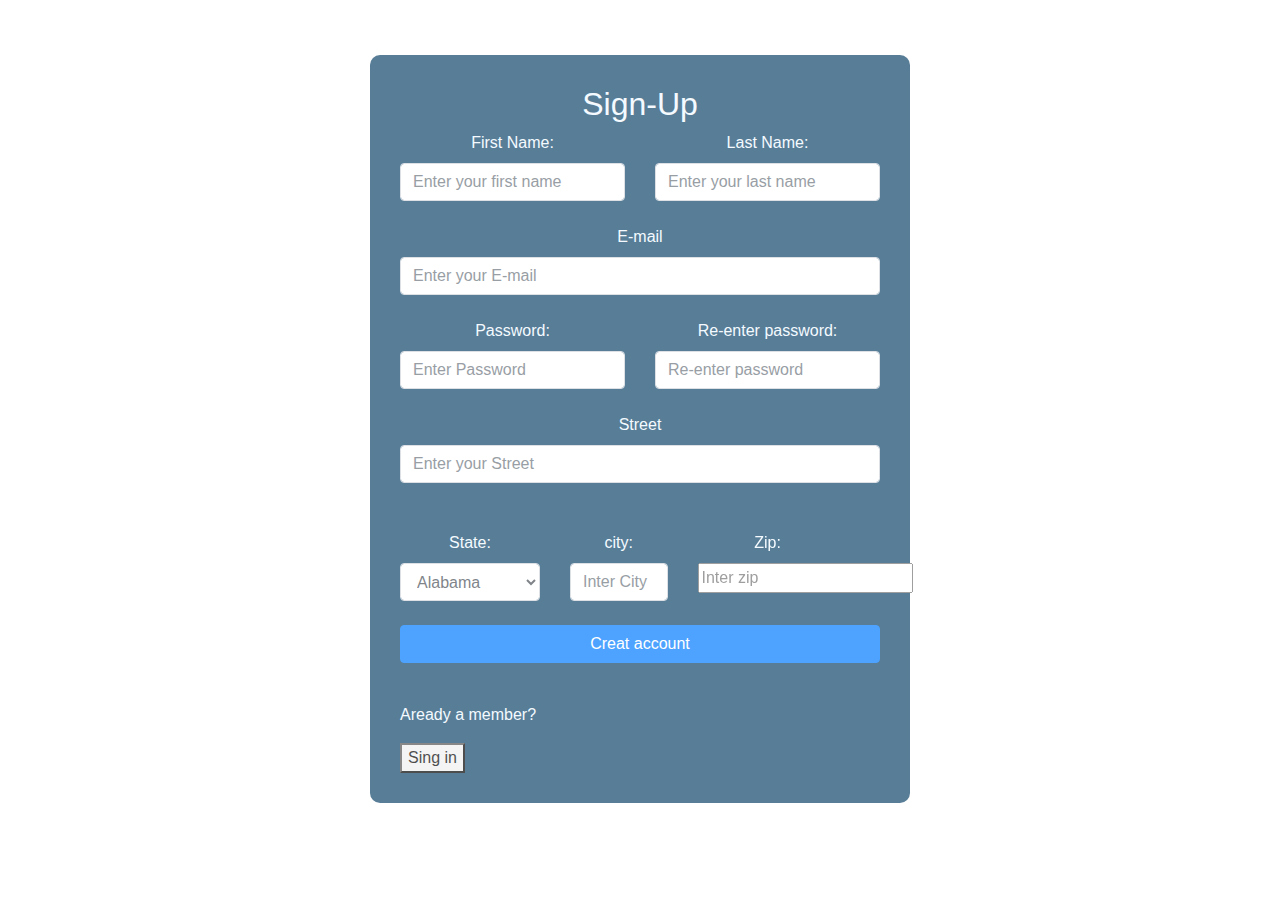
<file: signup.html>
<!DOCTYPE html>
<html lang="en">
<head>
    <meta charset="UTF-8">
    <meta http-equiv="X-UA-Compatible" content="IE=edge">
    <meta name="viewport" content="width=device-width, initial-scale=1.0">
    <title>RegistrationForm</title>
<link rel="stylesheet" href="https://maxcdn.bootstrapcdn.com/bootstrap/4.5.2/css/bootstrap.min.css">
<script src="https://ajax.googleapis.com/ajax/libs/jquery/3.5.1/jquery.min.js"></script>
<script src="https://cdnjs.cloudflare.com/ajax/libs/popper.js/1.16.0/umd/popper.min.js"></script>
<script src="https://maxcdn.bootstrapcdn.com/bootstrap/4.5.2/js/bootstrap.min.js"></script>
<link href="signup.css" type="text/css" rel="stylesheet">

</head>
<body>
    <div class="container">
    <div class="row">
        <div class="col-lg-3"></div>
        <div class="col-lg-6">
            <div id="ui">
                <h2 class="text-center">Sign-Up</h2>
                <form class="form-group text-center">
                    <div class="row">
                        <div class="col-lg-6">
                            <label>First Name:</label>
                            <input type="text" name="fname" class="form-control" placeholder="Enter your first name">
                        </div>

                        <div class="col-lg-6">
                            <label>Last Name:</label>
                            <input type="text" name="lname" class="form-control" placeholder="Enter your last name">
                        </div>

                    </div>
                    <br>
                    <label> E-mail</label>
                    <input type="email" name="email" class="form-control" placeholder="Enter your E-mail">
                    <br>

                    <div class="row">
                        <div class="col-lg-6">
                            <label>Password:</label>
                            <input type="password" name="password" class="form-control" placeholder="Enter Password">
                        </div>

                        <div class="col-lg-6">
                            <label>Re-enter password:</label>
                            <input type="password" name="password" class="form-control" placeholder="Re-enter password">
                        </div>

                    </div>
                    <br>
                    <label> Street</label>
                    <input type="street" name="street" class="form-control" placeholder="Enter your Street">
                    <br>

            
                    <br>


                    <div class="row">
                        <div class="col-lg-4">
                            <label>State:</label>
                            
                            <select class="form-control">
                                
                                <option value="AL">Alabama</option>
                                <option value="AK">Alaska</option>
                                <option value="AZ">Arizona</option>
                                <option value="AR">Arkansas</option>
                                <option value="CA">California</option>
                                <option value="CO">Colorado</option>
                                <option value="CT">Connecticut</option>
                                <option value="DE">Delaware</option>
                                <option value="DC">District Of Columbia</option>
                                <option value="FL">Florida</option>
                                <option value="GA">Georgia</option>
                                <option value="HI">Hawaii</option>
                                <option value="ID">Idaho</option>
                                <option value="IL">Illinois</option>
                                <option value="IN">Indiana</option>
                                <option value="IA">Iowa</option>
                                <option value="KS">Kansas</option>
                                <option value="KY">Kentucky</option>
                                <option value="LA">Louisiana</option>
                                <option value="ME">Maine</option>
                                <option value="MD">Maryland</option>
                                <option value="MA">Massachusetts</option>
                                <option value="MI">Michigan</option>
                                <option value="MN">Minnesota</option>
                                <option value="MS">Mississippi</option>
                                <option value="MO">Missouri</option>
                                <option value="MT">Montana</option>
                                <option value="NE">Nebraska</option>
                                <option value="NV">Nevada</option>
                                <option value="NH">New Hampshire</option>
                                <option value="NJ">New Jersey</option>
                                <option value="NM">New Mexico</option>
                                <option value="NY">New York</option>
                                <option value="NC">North Carolina</option>
                                <option value="ND">North Dakota</option>
                                <option value="OH">Ohio</option>
                                <option value="OK">Oklahoma</option>
                                <option value="OR">Oregon</option>
                                <option value="PA">Pennsylvania</option>
                                <option value="RI">Rhode Island</option>
                                <option value="SC">South Carolina</option>
                                <option value="SD">South Dakota</option>
                                <option value="TN">Tennessee</option>
                                <option value="TX">Texas</option>
                                <option value="UT">Utah</option>
                                <option value="VT">Vermont</option>
                                <option value="VA">Virginia</option>
                                <option value="WA">Washington</option>
                                <option value="WV">West Virginia</option>
                                <option value="WI">Wisconsin</option>
                                <option value="WY">Wyoming</option>
                        
                        </select>
                        </div>

                        <div class="col-lg-3">
                            <label>city:</label>
                            <input type="city" name="city" class="form-control" placeholder="Inter City">
                        </div>
                        <div class="col-sm-4">
                            <label>Zip:</label>
                            <input type="number" name="zip" class="number" placeholder="Inter zip">
                        </div>

                    </div>

    
                    <br>

                    <input type="submit" name="submit" value="Creat account" class="btn btn-primary btn-block" btn-lg>

                </form>
                <br>
                <p>Aready a member?</p>
                      <button type="button" class="singin-button">Sing in</button>


            </div>
        </div>
        <div class="col-lg-3"></div>

    </div>

    </div>

</body>
</html>
</file>
<file: styles/indexStyle.css>
ul {
    list-style-type: none;
}

a {
    color: white;
    text-decoration: none;
}

.firstBar {
    box-sizing: border-box;
    background-color: lavenderblush;
  
}

.marinBtn{
    display: flex;
    justify-content: center;
}
.navText {
    color: black !important;
}

.iconBar {
    width: 30px;
    height: 30px;
}

.navMainCont {
    box-sizing: border-box;
    height: 80px;
    display: flex;
    justify-content: center;
    align-items: center;
}

.mainBody {
    display: block;
    margin-bottom: 20%;
}

.mainImg {
    width: 100%;
}

.productBtn {
    box-sizing: border-box;
    border: 3px solid black;
    border-radius: 10px;
}

.mainText {
    text-align: center;
}

.dropdown {
    position: relative;
    display: inline-block;
}

.dropdown-content {
    display: none;
    position: absolute;
    background-color: #f9f9f9;
    color: black;
    min-width: 160px;
    box-shadow: 0px 8px 16px 0px rgba(0, 0, 0, 0.2);
    padding: 12px 16px;
    z-index: 1;
}

.dropdown:hover .dropdown-content {
    display: block;
}
</file>
<file: styles/adminStyle.css>
.addProductForm{
    width: 500px;
    padding: 30px;
    position: absolute;
    top: 50%;
    left: 50%;
    transform: translate(-50%, -50%);
    background: rgba(28, 96, 214, 0.493);
    text-align: center;
    box-shadow: 10px 10px 5px 12px grey;
}


.addProductForm #divProduct #labProduct,#productID{
    display: inline-block;
    position: relative;
    padding: 5px;
}

.addProductForm #category #unitTitle,#fradio, #vradio,#mradio, #dradio{
    display: inline-block;
    position: relative;
}
.qtPrice{
    display: flex;
    padding: 0px 20%;
}
.qtPrice #quantityID #priceLab{
    /* width  */
}
.addProductForm #quantity #qtLab, #quantityID{
    display: inline-block;
    position: relative;
    padding: 5px;
}
.addProductForm #price #priceLab, #priceLab{
    display: inline-block;
    position: relative;
    padding: 5px;
}
.addProductForm #quantity #price {
    display: inline-block;
}

.addProductForm #imgUpload #imgLAb, #img{
    display: inline-block;
    position: relative;
    padding: 5px;
}

.addProductForm #unit #poundradio, #litreradio,#dozenradio, #eachadio{
    display: inline-block;
    position: relative;
}

.addProductForm #description #h3Description, #descriptionID {
    /* display: inline-flex; */
}

.addProductForm #reset, #submit {
    padding: 10px 20px;
    font-size: medium;
}
</file>
<file: product.css>
.body{
    background-color: orange;
    font-family: 'Corinthia', cursive;
    font-weight: bolder;
}
#product-header{
    text-align: center;
    color:green;
    
   
}
/* .big-container{
    display:flex;
}
.categories-container{
    display:inline-flex;
}
.right-container{
    vertical-align: middle;
} */
.card{
  border:none;
  outline:none;
  border-radius: 20px;  
}
.card:hover{
    transform: translateY(-15px);
    transition: transform .3sec;
}
.card-text{
    color: green;
    font-weight: bold;
    font-size: 20px;
}
.cursor{
    cursor: pointer;
    border-bottom-left-radius: 20px;
    border-bottom-right-radius: 20px;
}
.btn{
    background-color: lightgreen;
    color:green;
    
}
</file>
<file: signup.css>
body{
    background-image: url(https://img.grouponcdn.com/deal/cNafPkDkaHhrf6hskB6n/8g-2048x1229/v1/c700x420.jpg);
    background-size: cover;
    background-position: center center;
    background-attachment: fixed;
}
#ui{
    background-color: rgb(15, 70, 107);
    padding: 30px;
    margin-top: 55px;
    border-radius: 10px;
    opacity:0.7;

}
#ui label,h2 ,p{
    color: aliceblue;
}
</file>
